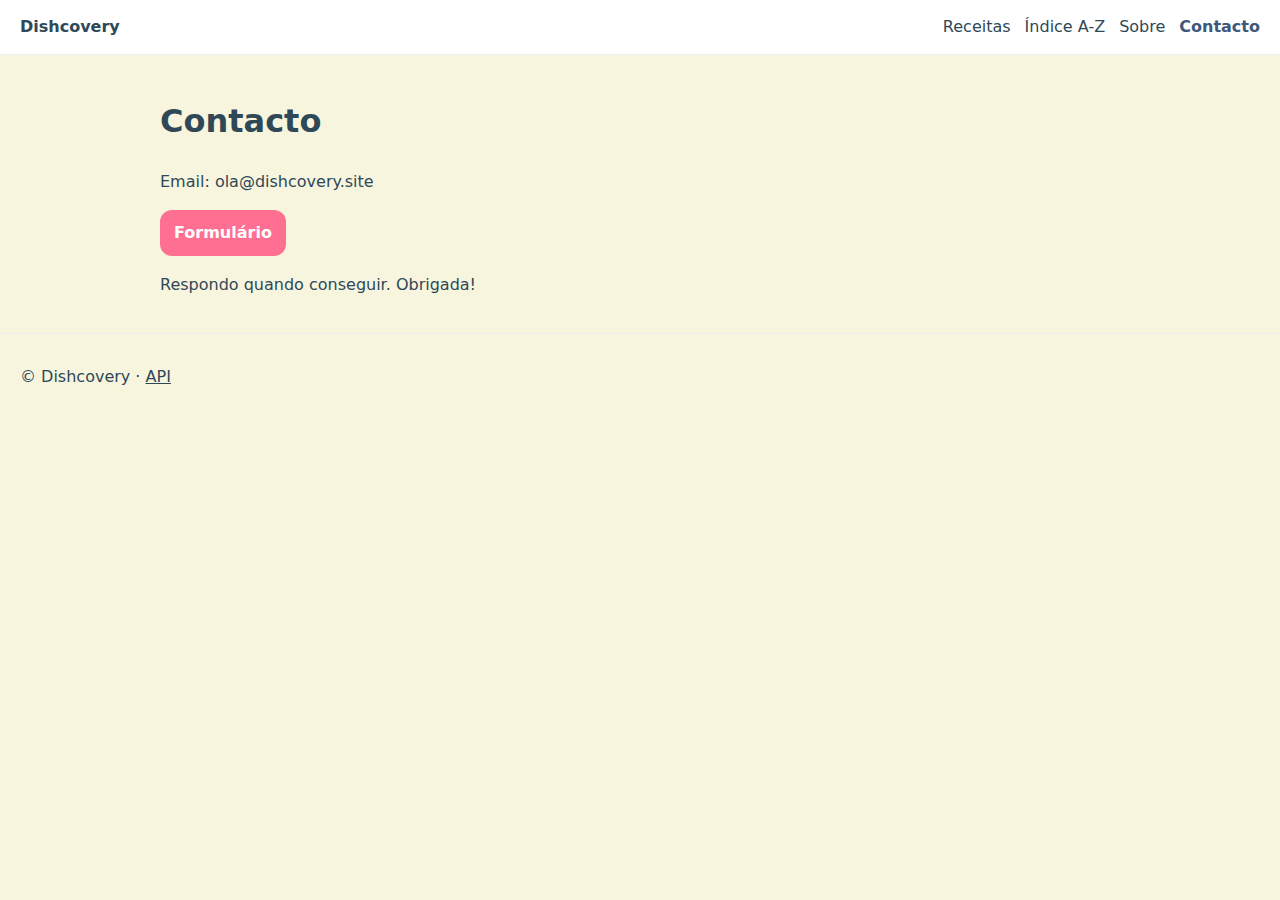
<file: contacto.html>
<!doctype html><html lang="pt"><head>
<meta charset="utf-8"/><meta name="viewport" content="width=device-width,initial-scale=1"/>
<title>Contacto — Dishcovery</title>
<link rel="stylesheet" href="./styles.css"/>
</head><body>
<header class="site-header">
  <a class="logo" href="./">Dishcovery</a>
  <nav><a href="./receitas/">Receitas</a><a href="./indice.html">Índice A-Z</a><a href="./sobre.html">Sobre</a><a class="active" href="./contacto.html">Contacto</a></nav>
</header>
<main class="container">
  <h1>Contacto</h1>
  <p>Email: <span class="obf" data-u="ola" data-d="dishcovery.site"></span></p>
  <p><a class="btn" href="https://forms.gle/" target="_blank" rel="noopener">Formulário</a></p>
  <p class="meta">Respondo quando conseguir. Obrigada!</p>
</main>
<footer class="site-footer"><p>© <span id="year"></span> Dishcovery · <a href="./api/">API</a></p></footer>
<script>
  document.querySelectorAll('.obf').forEach(s=>s.textContent = s.dataset.u + '@' + s.dataset.d);
</script>
</body></html>
</file>
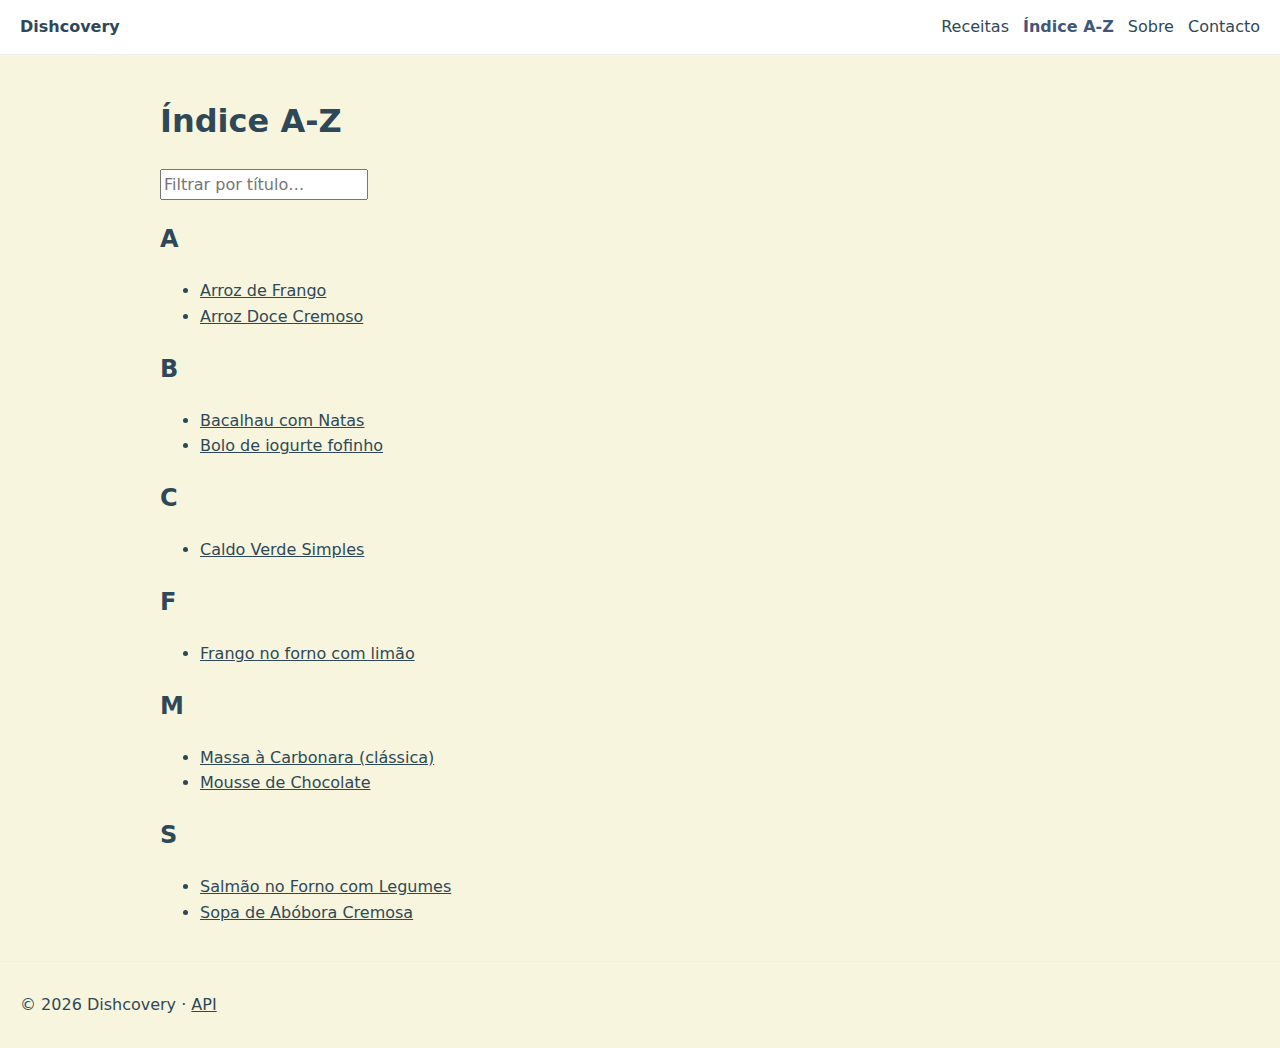
<file: indice.html>
<!doctype html><html lang="pt"><head>
<meta charset="utf-8"/><meta name="viewport" content="width=device-width,initial-scale=1"/>
<title>Índice A-Z — Dishcovery</title>
<link rel="stylesheet" href="./styles.css"/><script type="module" src="./app.js" defer></script>
<script type="module" src="./app.js" defer></script>
</head><body>
<header class="site-header">
  <a class="logo" href="./">Dishcovery</a>
  <nav><a href="./receitas/">Receitas</a><a class="active" href="./indice.html">Índice A-Z</a><a href="./sobre.html">Sobre</a><a href="./contacto.html">Contacto</a></nav>
</header>
<main class="container">
  <h1>Índice A-Z</h1>
  <input id="az-q" type="search" placeholder="Filtrar por título…"/>
  <div id="az-list"></div>
</main>
<footer class="site-footer"><p>© <span id="year"></span> Dishcovery · <a href="./api/">API</a></p></footer>
</body></html>
</file>
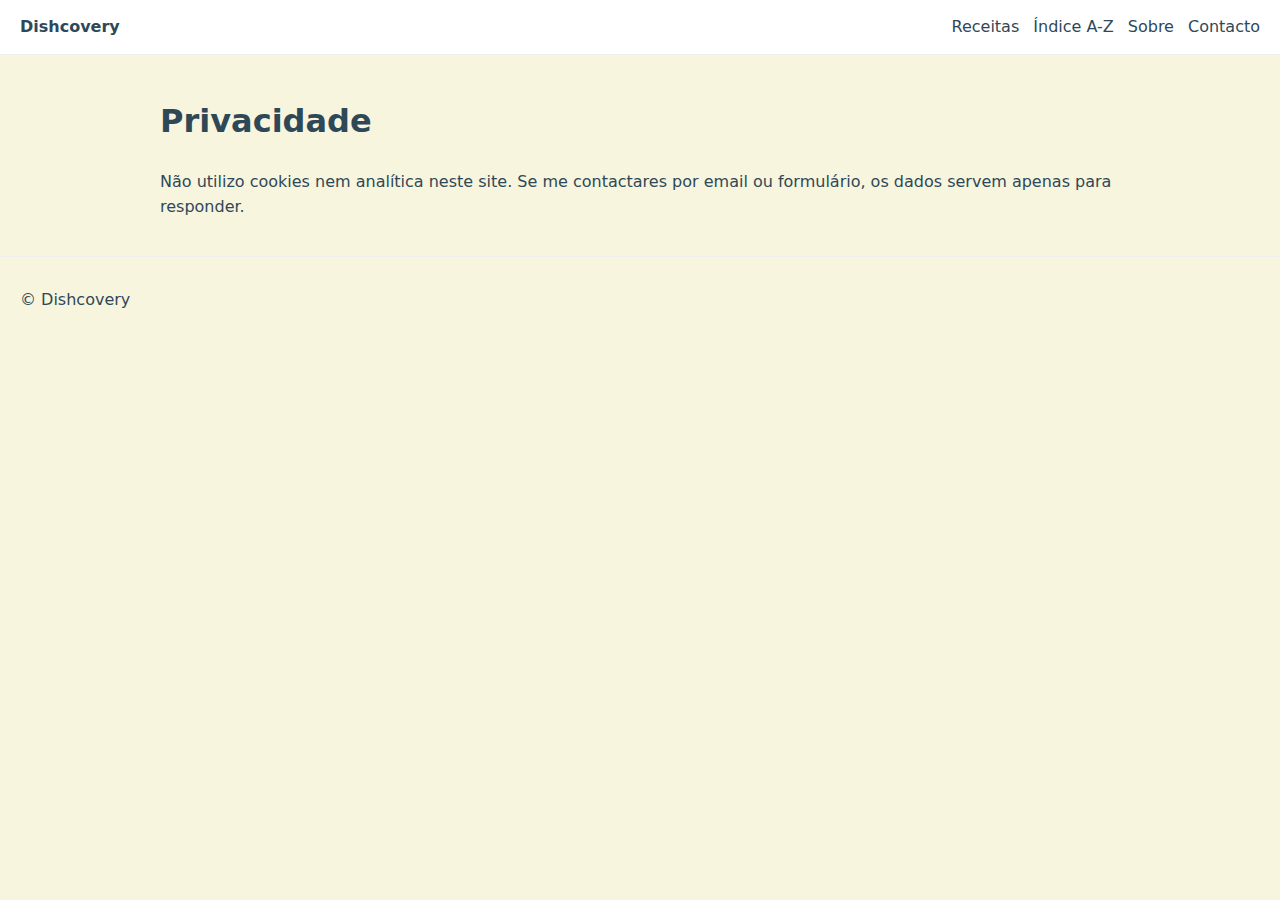
<file: privacidade.html>
<!doctype html><html lang="pt"><head>
<meta charset="utf-8"/><meta name="viewport" content="width=device-width,initial-scale=1"/>
<title>Privacidade — Dishcovery</title>
<link rel="stylesheet" href="./styles.css"/>
</head><body>
<header class="site-header">
  <a class="logo" href="./">Dishcovery</a>
  <nav><a href="./receitas/">Receitas</a><a href="./indice.html">Índice A-Z</a><a href="./sobre.html">Sobre</a><a href="./contacto.html">Contacto</a></nav>
</header>
<main class="container">
  <h1>Privacidade</h1>
  <p>Não utilizo cookies nem analítica neste site. Se me contactares por email ou formulário, os dados servem apenas para responder.</p>
</main>
<footer class="site-footer"><p>© <span id="year"></span> Dishcovery</p></footer>
</body></html>
</file>
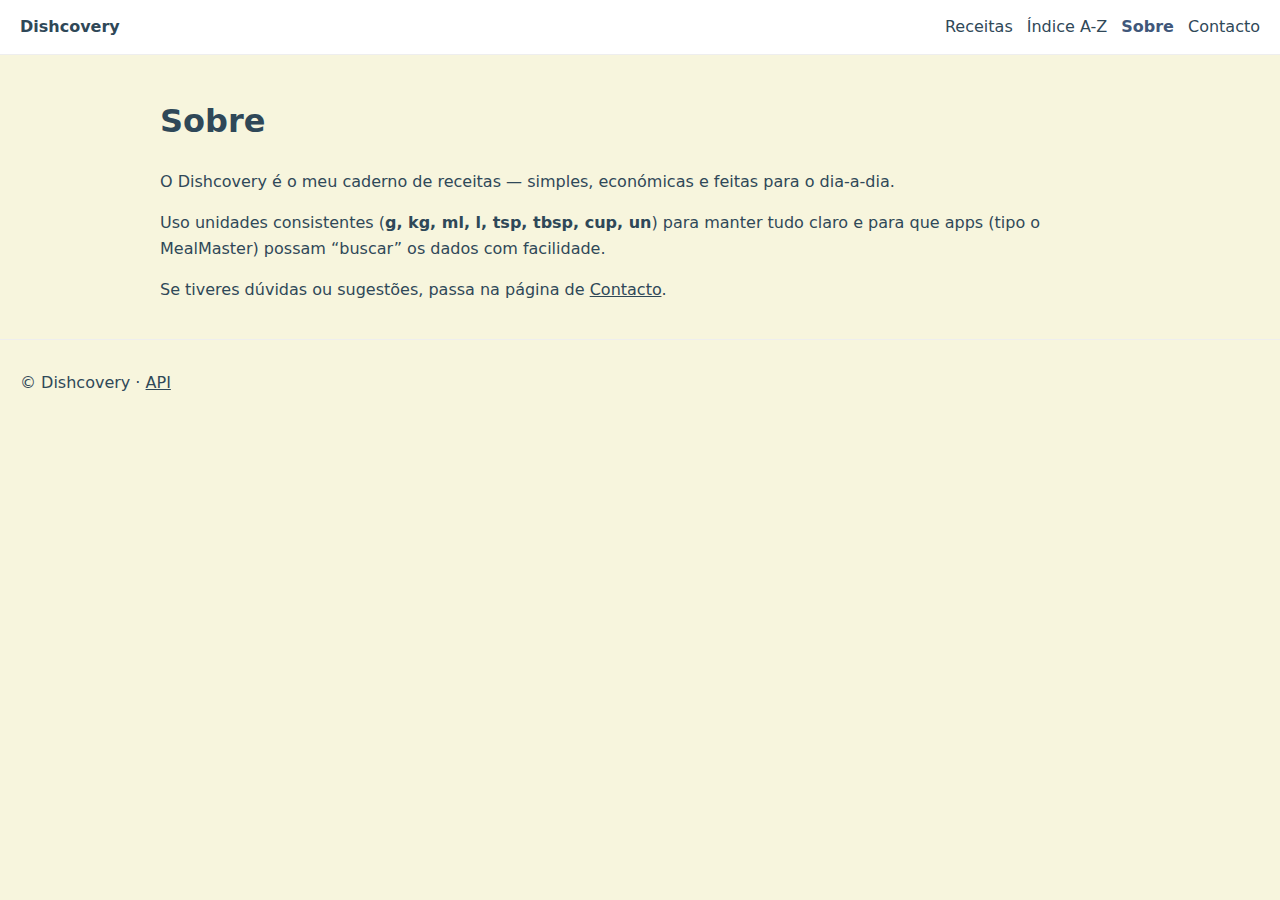
<file: sobre.html>
<!doctype html><html lang="pt"><head>
<meta charset="utf-8"/><meta name="viewport" content="width=device-width,initial-scale=1"/>
<title>Sobre — Dishcovery</title>
<link rel="stylesheet" href="./styles.css"/>
</head><body>
<header class="site-header">
  <a class="logo" href="./">Dishcovery</a>
  <nav><a href="./receitas/">Receitas</a><a href="./indice.html">Índice A-Z</a><a class="active" href="./sobre.html">Sobre</a><a href="./contacto.html">Contacto</a></nav>
</header>
<main class="container">
  <h1>Sobre</h1>
  <p>O Dishcovery é o meu caderno de receitas — simples, económicas e feitas para o dia-a-dia.</p>
  <p>Uso unidades consistentes (<strong>g, kg, ml, l, tsp, tbsp, cup, un</strong>) para manter tudo claro e para que apps (tipo o MealMaster) possam “buscar” os dados com facilidade.</p>
  <p>Se tiveres dúvidas ou sugestões, passa na página de <a href="./contacto.html">Contacto</a>.</p>
</main>
<footer class="site-footer"><p>© <span id="year"></span> Dishcovery · <a href="./api/">API</a></p></footer>
</body></html>
</file>
<file: styles.css>
/* ======================
   Base + Design tokens
   ====================== */
:root{
  --bg:#f7f5dd;
  --ink:#2f4858;
  --muted:#666296;
  --card:#fff;
  --p1:#ff6f91;
  --p4:#40577a;
  --radius:18px;
  --shadow:0 6px 22px rgba(0,0,0,.08);
}

*{ box-sizing:border-box }
body{
  margin:0;
  background:var(--bg);
  color:var(--ink);
  font:16px/1.6 system-ui, Segoe UI, Roboto, Inter, Arial;
}
img{ max-width:100%; display:block }
a{ color:inherit }

/* Containers */
.container{ max-width:1000px; margin:auto; padding:20px }

/* ======================
   Header / Footer
   ====================== */
.site-header,.site-footer{
  display:flex; justify-content:space-between; align-items:center; gap:16px;
  padding:14px 20px;
}
.site-header{
  background:#fff; border-bottom:1px solid #eee;
  position:sticky; top:0; z-index:10;
}
.site-footer{ border-top:1px solid #eee }

.logo{ font-weight:800; text-decoration:none; color:var(--ink) }
nav a{ margin-left:14px; text-decoration:none; color:var(--ink) }
nav a.active{ color:var(--p4); font-weight:700 }

/* ======================
   Buttons / Inputs
   ====================== */
.btn{
  display:inline-block; background:var(--p1); color:#fff; text-decoration:none;
  padding:10px 14px; border-radius:12px; font-weight:700;
}
input, select{ font:inherit; }
.filters{ display:flex; flex-wrap:wrap; gap:8px; margin:12px 0; }
.filters input, .filters select{
  padding:10px; border:1px solid #ddd; border-radius:10px; background:#fff;
}
.search-wrap{ display:flex; gap:10px; justify-content:center }
.search-wrap input{ flex:1; max-width:520px; padding:12px; border-radius:12px; border:0 }

/* ======================
   Grid + Cards (genérico)
   ====================== */
.grid{
  display:grid;
  grid-template-columns:repeat(auto-fill, minmax(240px,1fr));
  gap:16px;
}
.card{
  background:var(--card);
  border-radius:var(--radius);
  box-shadow:var(--shadow);
  overflow:hidden;
  border:1px solid #eee;
}
.card .pad{ padding:12px }
.card .meta{ color:var(--muted); font-size:13px }

/* Etiquetas pequenas */
.chip{
  display:inline-block; background:var(--p4); color:#fff;
  padding:6px 10px; border-radius:999px; text-decoration:none;
  font-size:12px; margin-right:8px;
}

/* ======================
   Hero
   ====================== */
.hero{
  --overlay:linear-gradient(180deg,rgba(0,0,0,.25),rgba(0,0,0,.45));
  background-image:var(--overlay),var(--hero);
  background-size:cover; background-position:center; color:#fff;
}
.hero-inner{ max-width:900px; margin:auto; padding:80px 20px; text-align:center }
.hero h1{ font-size:40px; margin:0 0 8px }
.hero p{ margin:0 0 18px; opacity:.95 }

/* ======================
   Recipe detail page
   ====================== */
.recipe-head{
  display:grid; grid-template-columns:1.2fr 1fr; gap:20px;
}
.recipe-head h1{ margin:0 }
.badges{ display:flex; flex-wrap:wrap; gap:8px }
.section{ margin-top:18px }
.list{ margin:0; padding-left:18px }

@media (max-width:900px){
  .recipe-head{ grid-template-columns:1fr }
}

/* =========================================================
   LISTA DE RECEITAS — cartões iguais + imagem fixa
   ========================================================= */
.recipes, .recipes-grid{
  display:grid;
  grid-template-columns: repeat(auto-fill, minmax(320px, 1fr));
  gap:16px;
  align-items:stretch; /* faz os cartões esticarem */
}

/* cartão com altura consistente */
.recipes .card, .recipe-card{
  display:flex;
  flex-direction:column;
  height:480px; /* ajusta se quiseres mais/menos texto visível */
}

/* IMAGEM FIXA (mesmo tamanho em todos os cards) */
.recipes .card > img:first-child,
.recipes .card a > img:first-child{ /* se a imagem estiver dentro de <a> */
  width:100%;
  height:220px;          /* 👈 muda aqui o tamanho desejado (200–260px) */
  object-fit:cover;      /* corta o excesso sem distorcer */
  object-position:center;
  display:block;
}

/* conteúdo preenche o resto do cartão e o meta cola ao fundo */
.recipes .card .pad, .recipe-card .content{
  display:flex; flex-direction:column; gap:8px;
  padding:14px;
  flex:1;
}
.recipes .card .meta, .recipe-card .meta{
  margin-top:auto; color:var(--muted); font-size:13px;
}

/* título com 2 linhas no máximo */
.recipes .card h3, .recipe-card h3{
  margin:6px 0;
  display:-webkit-box;
  -webkit-line-clamp:2;
  -webkit-box-orient:vertical;
  overflow:hidden;
}

/* tags com limite de altura para não “empurrar” o cartão */
.tags{ display:flex; flex-wrap:wrap; gap:6px; max-height:48px; overflow:hidden }

/* Responsivo: imagem um pouco mais baixa em ecrãs pequenos */
@media (max-width:560px){
  .recipes .card > img:first-child,
  .recipes .card a > img:first-child{ height:180px; }
}
</file>
